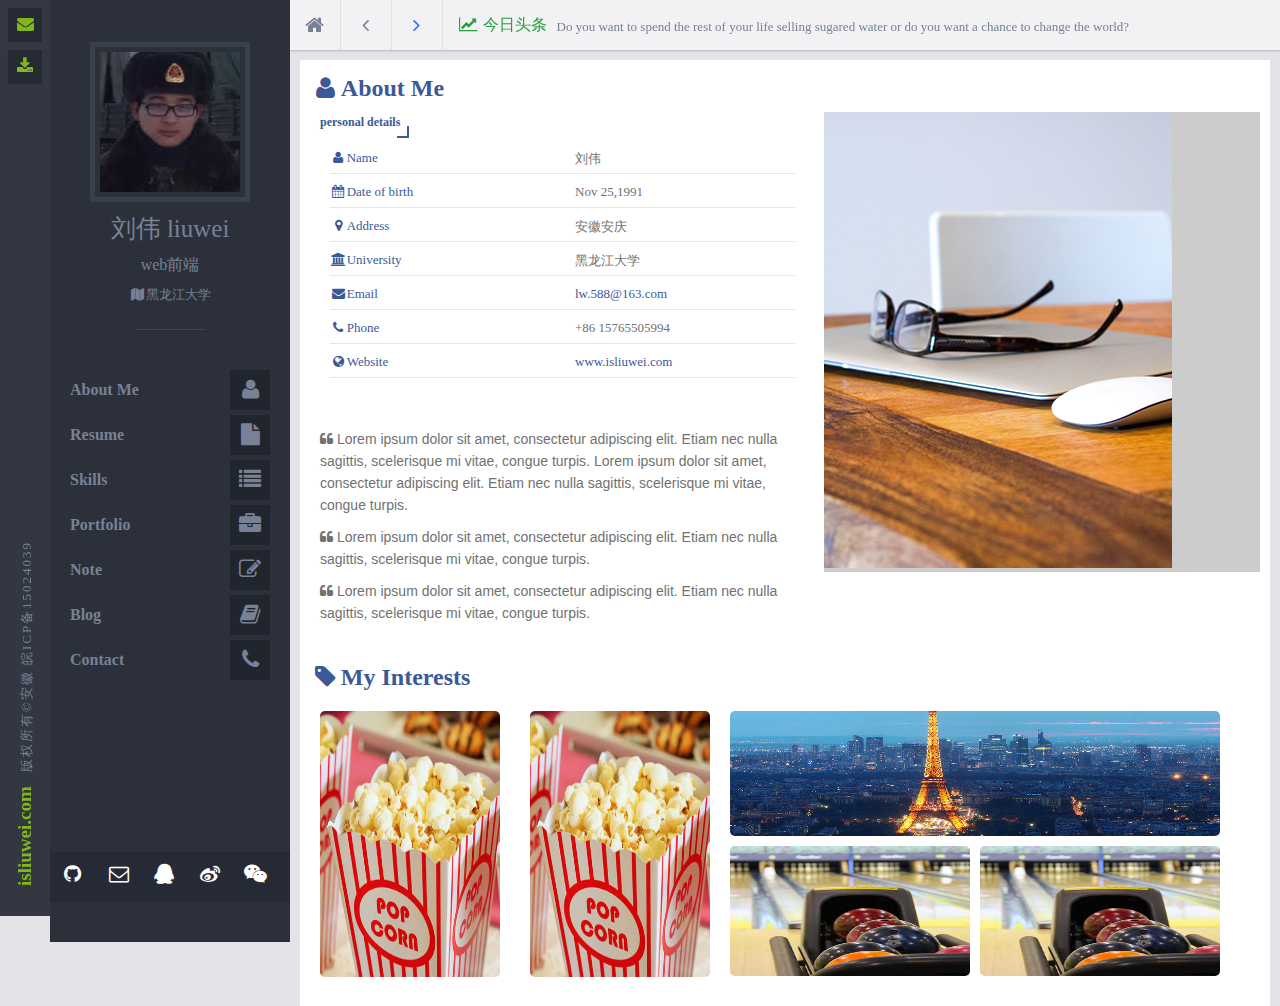
<file: isliuwei/index.html>
<!DOCTYPE html>
<html lang="en">
<head>
	<meta charset="UTF-8">
	<title>首页</title>

	<!--[if lte IE 8]>
<p class="browsehappy">你正在使用<strong>过时</strong>的浏览器，Amaze UI 暂不支持。 请 <a href="http://browsehappy.com/" target="_blank">升级浏览器</a>
  以获得更好的体验！</p>
<![endif]-->


 	<!-- CSS | Style -->
    <!-- Credits: http://themeforest.net/user/FlexyCodes -->
    <link rel="stylesheet" type="text/css" href="css/index.css">

	<!-- CSS | font-awesome -->
    <!-- Credits: http://fortawesome.github.io/Font-Awesome/icons/ -->
	<link rel="stylesheet" type="text/css" href="css/font-awesome.min.css">


	<!--[if IE 8]>
<link rel="stylesheet" href="css/font-awesome-ie7.min.css">
<![endif]-->



</head>
<body>
	<!-- container -->
		<!-- Sidebar -->
		<div id="side-menu">
			<div class="side-tip">
				<a href="" class="contact-button"><i class="fa fa-envelope fa-fw"></i></a>
				<a href="" class="download-button"><i class="fa fa-download fa-fw"></i></a>
				<div class="side-content">
					<h3 class="domain-name">isliuwei.com</h3>
					<h4 class="domain-tip">版权所有©安徽 皖ICP备15024039</h4>
				</div>
			</div>

			<!-- Profile Image -->
			<div class="side-main">

				<!-- profile Image -->
				<div class="side-header">
					<div class="img-wrap">
						<img class="my-photo" src="image/my-photo.jpg" alt="" title="我的照片">
					</div>
					<div class="profile-info">
						<h1 class="myname">刘伟 liuwei</h1>
						<h4 class="career">web前端</h4>
						<h6 class="location"><i class="fa fa-map fa-fw"></i>黑龙江大学</h6>
					</div>	
				</div>
				<div class="separator-aside"></div>
				<!-- End Profile Image -->


				<!-- Nav Menu -->
				<div class="side-nav">
					<ul class="nav-list">
						<li><a href="#"><span class="menu-name">About Me</span><span class="menu-icon"><i class="fa fa-user fa-fw"></i></span></a></li>
						<li><a href="#"><span class="menu-name">Resume</span><span class="menu-icon"><i class="fa fa-file fa-fw"></i></span></a></li>
						<li><a href="#"><span class="menu-name">Skills</span><span class="menu-icon"><i class="fa fa-list fa-fw"></i></span></a></li>
						<li><a href="#"><span class="menu-name">Portfolio</span><span class="menu-icon"><i class="fa fa-briefcase fa-fw"></i></span></a></li>
						<li><a href="#"><span class="menu-name">Note</span><span class="menu-icon"><i class="fa fa-edit fa-fw"></i></span></a></li>
						<li><a href="#"><span class="menu-name">Blog</span><span class="menu-icon"><i class="fa fa-book fa-fw"></i></span></a></li>
						<li><a href="#"><span class="menu-name">Contact</span><span class="menu-icon"><i class="fa fa-phone fa-fw"></i></span></a></li>
					</ul>
				</div>
				<!-- End Nav Menu -->

				
				<!-- Social List -->
				<div class="side-footer">
					<ul class="social-list">
						<li><a class="github" href="#"><i class="fa fa-github fa-fw"></i></a></li>
						<li><a class="envelope" href="#"><i class="fa fa-envelope-o fa-fw"></i></a></li>
						<li><a class="qq" href="#"><i class="fa fa-qq fa-fw"></i></a></li>
						<li><a class="weibo" href="#"><i class="fa fa-weibo fa-fw"></i></a></li>
						<li><a class="weixin" href="#"><i class="fa fa-weixin fa-fw"></i></a></li>
					</ul>  	
				</div>
				<!-- End Social List -->
			</div>
		</div>

		<!-- End Sidebar -->

		<!-- Main Container -->
		<div id="main">
			<div class="main-header">
				<div class="main-scroller">
					<ul class="scroller-list">
						<li><a class="home-page" href="#"><i class="fa fa-home fa-fw"></i></a></li>
						<li><a class="pre-page" href="#"><i class="fa fa-angle-left fa-fw"></i></a></li>
						<li><a class="active next-page" href="#"><i class="fa fa-angle-right fa-fw"></i></a></li>
					</ul>
				</div>
				<div class="info-scroll">
					<span><i class="fa fa-line-chart fa-fw"></i>&nbsp;今日头条</span>
					<ul class="rolling-list">
						<li class="rolling-show"><a href="#">Do you want to spend the rest of your life selling sugared water or do you want a chance to change the world?</a></li>
						<li><a href="#">Do you want to spend the rest of your life selling sugared water or do you want a chance to change the world?</a></li>
						<li><a href="#">Do you want to spend the rest of your life selling sugared water or do you want a chance to change the world?</a></li>
						<li><a href="#">Do you want to spend the rest of your life selling sugared water or do you want a chance to change the world?</a></li>
						<li><a href="#">Do you want to spend the rest of your life selling sugared water or do you want a chance to change the world?</a></li>
						<li><a href="#">Do you want to spend the rest of your life selling sugared water or do you want a chance to change the world?</a></li>
					</ul>
				</div>	
			</div>
			
		</div>



		<!-- <div id="welcome" class="page-wrap">
			<h1>WELCOME TO M ISLIUWEI.COMssssxxxxxxsssxxxxxxxxxxxxxxxxxxxxxxxxxx</h1>
			<img src="image/img.png" alt="">

		</div> -->
		<div id="about-me" class="page-wrap">
			<div class="about-title">
				<h2><i class="fa fa-user fa-fw"></i>About Me</h2>
			</div>

			<div class="personal-info">
				<h3>personal details</h3>
				<ul class="personal-list">
					<li><i class="fa fa-user fa-fw"></i><label>Name</label><span class="value">刘伟</span></li>
					<li><i class="fa fa-calendar fa-fw"></i><label>Date of birth</label><span class="value">Nov 25,1991</span></label></li>
					<li><i class="fa fa-map-marker fa-fw"></i><label>Address</label><span class="value">安徽安庆</span></li>
					<li><i class="fa fa-university fa-fw"></i><label>University</label><span class="value">黑龙江大学</span></li>
					<li><i class="fa fa-envelope fa-fw"></i><label>Email</label><span class="value"><a href="mailto:lw.588@163.com">lw.588@163.com</a></span></li>
					<li><i class="fa fa-phone fa-fw"></i><label>Phone</label><span class="value">+86 15765505994</span></li>
					<li><i class="fa fa-globe fa-fw"></i><label>Website</label><span class="value"><a href="http://www.isliuwei.com" target="blank">www.isliuwei.com</a></span></li>
				</ul>
				<p style="margin-top:50px;">
		        <i class="fa fa-quote-left"></i>       
		        Lorem ipsum dolor sit amet, consectetur adipiscing elit. Etiam nec nulla sagittis, scelerisque mi vitae, congue turpis. Lorem ipsum dolor sit amet, consectetur adipiscing elit. Etiam nec nulla sagittis, scelerisque mi vitae, congue turpis.
	    		</p>
			    <p>
		        <i class="fa fa-quote-left"></i>       
		        Lorem ipsum dolor sit amet, consectetur adipiscing elit. Etiam nec nulla sagittis, scelerisque mi vitae, congue turpis. 
			    </p>
			    <p>
		        <i class="fa fa-quote-left"></i>       
		        Lorem ipsum dolor sit amet, consectetur adipiscing elit. Etiam nec nulla sagittis, scelerisque mi vitae, congue turpis. 
			    </p>
			</div>
			
			<div class="photo-show">
				<img src="image/about_1.jpg" alt="">
				<!-- <img src="image/about_2.png" alt="">
				<img src="image/about_3.png" alt="">
				<img src="image/about_3.png" alt="">
				<img src="image/about_3.png" alt=""> -->
			</div>

			<div class="interests-title">
				<h2><i class="fa fa-tag fa-fw"></i>My Interests</h2>
			</div>
			<div class="interests-img">
				<div class="interests-watch">
					<img src="image/inter_01.jpg" alt="">	
				</div>
				<div class="interests-tennis">
					<img src="image/inter_01.jpg" alt="">	
				</div>
				<div class="interests-travel">
					<img src="image/inter_03.jpg" alt="">	
				</div>
				<div class="interests-cycle">
					<img src="image/inter_02.jpg" alt="">	
				</div>
				<div class="interests-cycle1">
					<img src="image/inter_02.jpg" alt="">	
				</div>
				
			</div>
		</div>


	

		

	
</body>
</html>
</file>
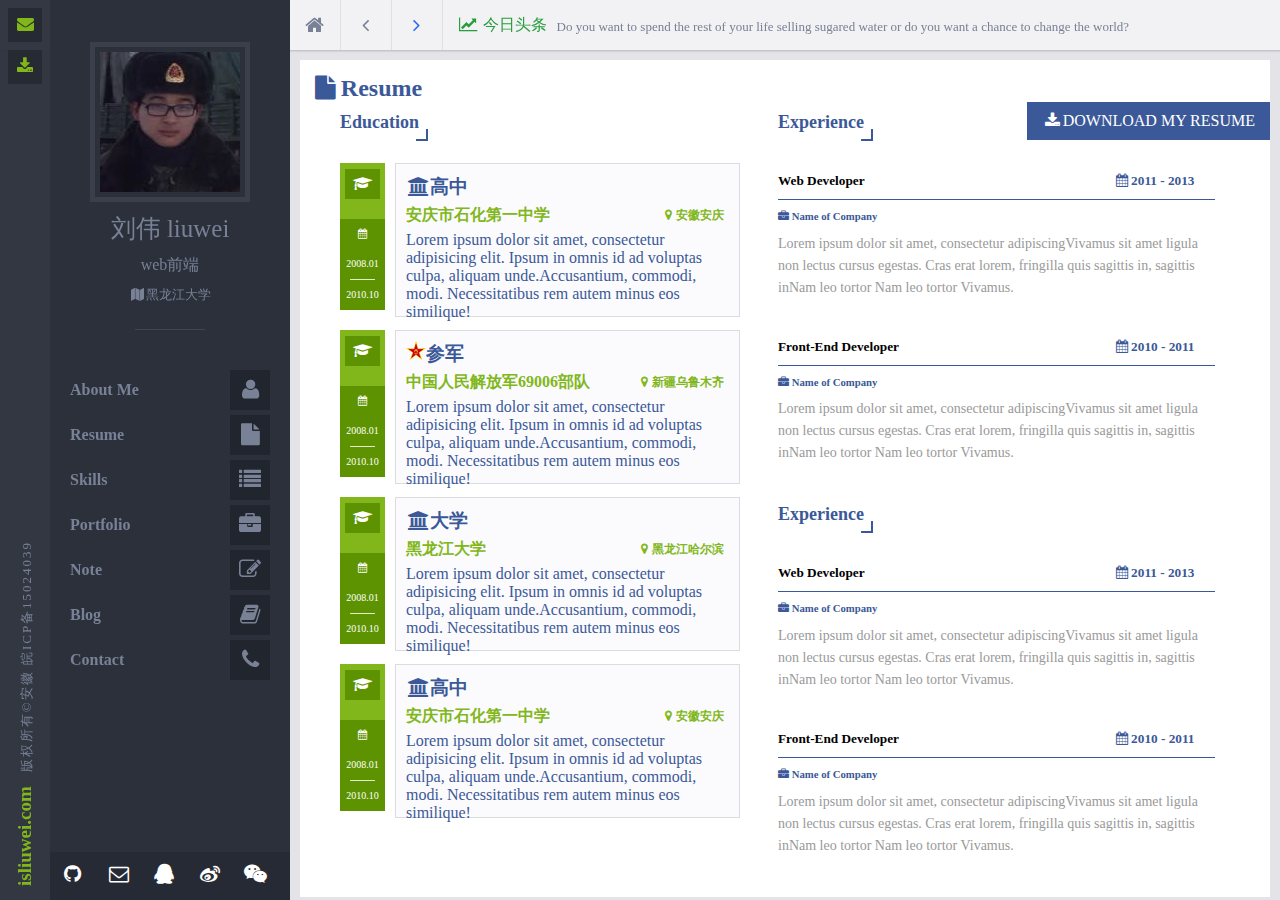
<file: isliuwei/resume.html>
<!DOCTYPE html>
<html lang="en">
<head>
	<meta charset="UTF-8">
	<title>RESUME</title>

	<!--[if lte IE 8]>
<p class="browsehappy">你正在使用<strong>过时</strong>的浏览器，Amaze UI 暂不支持。 请 <a href="http://browsehappy.com/" target="_blank">升级浏览器</a>
  以获得更好的体验！</p>
<![endif]-->


 	<!-- CSS | Style -->
    <!-- Credits: http://themeforest.net/user/FlexyCodes -->
    <link rel="stylesheet" type="text/css" href="css/index.css">
    <link rel="stylesheet" type="text/css" href="css/resume.css">

	<!-- CSS | font-awesome -->
    <!-- Credits: http://fortawesome.github.io/Font-Awesome/icons/ -->
	<link rel="stylesheet" type="text/css" href="css/font-awesome.min.css">


	<!--[if IE 8]>
<link rel="stylesheet" href="css/font-awesome-ie7.min.css">
<![endif]-->



</head>
<body>
	<!-- container -->
		<!-- Sidebar -->
		<div id="side-menu">
			<div class="side-tip">
				<a href="" class="contact-button"><i class="fa fa-envelope fa-fw"></i></a>
				<a href="" class="download-button"><i class="fa fa-download fa-fw"></i></a>
				<div class="side-content">
					<h3 class="domain-name">isliuwei.com</h3>
					<h4 class="domain-tip">版权所有©安徽 皖ICP备15024039</h4>
				</div>
			</div>

			<!-- Profile Image -->
			<div class="side-main">

				<!-- profile Image -->
				<div class="side-header">
					<div class="img-wrap">
						<img class="my-photo" src="image/my-photo.jpg" alt="" title="我的照片">
					</div>
					<div class="profile-info">
						<h1 class="myname">刘伟 liuwei</h1>
						<h4 class="career">web前端</h4>
						<h6 class="location"><i class="fa fa-map fa-fw"></i>黑龙江大学</h6>
					</div>	
				</div>
				<div class="separator-aside"></div>
				<!-- End Profile Image -->


				<!-- Nav Menu -->
				<div class="side-nav">
					<ul class="nav-list">
						<li><a href="#"><span class="menu-name">About Me</span><span class="menu-icon"><i class="fa fa-user fa-fw"></i></span></a></li>
						<li><a href="#"><span class="menu-name">Resume</span><span class="menu-icon"><i class="fa fa-file fa-fw"></i></span></a></li>
						<li><a href="#"><span class="menu-name">Skills</span><span class="menu-icon"><i class="fa fa-list fa-fw"></i></span></a></li>
						<li><a href="#"><span class="menu-name">Portfolio</span><span class="menu-icon"><i class="fa fa-briefcase fa-fw"></i></span></a></li>
						<li><a href="#"><span class="menu-name">Note</span><span class="menu-icon"><i class="fa fa-edit fa-fw"></i></span></a></li>
						<li><a href="#"><span class="menu-name">Blog</span><span class="menu-icon"><i class="fa fa-book fa-fw"></i></span></a></li>
						<li><a href="#"><span class="menu-name">Contact</span><span class="menu-icon"><i class="fa fa-phone fa-fw"></i></span></a></li>
					</ul>
				</div>
				<!-- End Nav Menu -->

				
				<!-- Social List -->
				<div class="side-footer">
					<ul class="social-list">
						<li><a class="github" href="#"><i class="fa fa-github fa-fw"></i></a></li>
						<li><a class="envelope" href="#"><i class="fa fa-envelope-o fa-fw"></i></a></li>
						<li><a class="qq" href="#"><i class="fa fa-qq fa-fw"></i></a></li>
						<li><a class="weibo" href="#"><i class="fa fa-weibo fa-fw"></i></a></li>
						<li><a class="weixin" href="#"><i class="fa fa-weixin fa-fw"></i></a></li>
					</ul>  	
				</div>
				<!-- End Social List -->
			</div>
		</div>

		<!-- End Sidebar -->

		<!-- Main Container -->
		<div id="main">
			<div class="main-header">
				<div class="main-scroller">
					<ul class="scroller-list">
						<li><a class="home-page" href="#"><i class="fa fa-home fa-fw"></i></a></li>
						<li><a class="pre-page" href="#"><i class="fa fa-angle-left fa-fw"></i></a></li>
						<li><a class="active next-page" href="#"><i class="fa fa-angle-right fa-fw"></i></a></li>
					</ul>
				</div>
				<div class="info-scroll">
					<span><i class="fa fa-line-chart fa-fw"></i>&nbsp;今日头条</span>
					<ul class="rolling-list">
						<li class="rolling-show"><a href="#">Do you want to spend the rest of your life selling sugared water or do you want a chance to change the world?</a></li>
						<li><a href="#">Do you want to spend the rest of your life selling sugared water or do you want a chance to change the world?</a></li>
						<li><a href="#">Do you want to spend the rest of your life selling sugared water or do you want a chance to change the world?</a></li>
						<li><a href="#">Do you want to spend the rest of your life selling sugared water or do you want a chance to change the world?</a></li>
						<li><a href="#">Do you want to spend the rest of your life selling sugared water or do you want a chance to change the world?</a></li>
						<li><a href="#">Do you want to spend the rest of your life selling sugared water or do you want a chance to change the world?</a></li>
					</ul>
				</div>	
			</div>
			
		</div>



		


		<div id="resume" class="page-wrap">
			<div class="resume-title">
				<h2><i class="fa fa-file fa-fw"></i>Resume</h2>
				<a href="#" class="download-button"><i class="fa fa-download fa-fw"></i>DOWNLOAD MY RESUME</a>
				
				
			</div>
			<div class="resume-content">
				<h3 class="resume-title">Education</h3>
				<ul class="resume-item">
					<li>
						<div class="resume-tip">
							<div class="resume-tag">
								<span><i class="fa fa-graduation-cap fa-fw"></i></span>
							</div>
							<div class="resume-data">
								<span><i class="fa fa-calendar fa-fw"></i></span>
								<span>2008.01</span>
	                            <div class="separator"></div>
	                            <span>2010.10</span>
							</div>	
						</div>
						<div class="resume-detail">
							<h3 class="school-type"><i class="fa fa-university fa-fw"></i>高中</h3>
							<h4 class="school-name">安庆市石化第一中学<span class="school-location"><i class="fa fa-map-marker fa-fw"></i>安徽安庆</span></h4>
							<p>Lorem ipsum dolor sit amet, consectetur adipisicing elit. Ipsum in omnis id ad voluptas culpa, aliquam unde.Accusantium, commodi, modi. Necessitatibus rem autem minus eos similique! </p>
							       
                        </div>
					</li>
					<li>
						<div class="resume-tip">
							<div class="resume-tag">
								<span><i class="fa fa-graduation-cap fa-fw"></i></span>
							</div>
							<div class="resume-data">
								<span><i class="fa fa-calendar fa-fw"></i></span>
								<span>2008.01</span>
	                            <div class="separator"></div>
	                            <span>2010.10</span>
							</div>	
						</div>
						<div class="resume-detail army-bg">
							<h3 class="army">参军</h3>
							<h4 class="school-name">中国人民解放军69006部队<span class="school-location"><i class="fa fa-map-marker fa-fw"></i>新疆乌鲁木齐</span></h4>
							<p>Lorem ipsum dolor sit amet, consectetur adipisicing elit. Ipsum in omnis id ad voluptas culpa, aliquam unde.Accusantium, commodi, modi. Necessitatibus rem autem minus eos similique! </p>

							       
                        </div>
					</li>
					<li>
						<div class="resume-tip">
							<div class="resume-tag">
								<span><i class="fa fa-graduation-cap fa-fw"></i></span>
							</div>
							<div class="resume-data">
								<span><i class="fa fa-calendar fa-fw"></i></span>
								<span>2008.01</span>
	                            <div class="separator"></div>
	                            <span>2010.10</span>
							</div>	
						</div>
						<div class="resume-detail">
							<h3 class="school-type"><i class="fa fa-university fa-fw"></i>大学</h3>
							<h4 class="school-name">黑龙江大学<span class="school-location"><i class="fa fa-map-marker fa-fw"></i>黑龙江哈尔滨</span></h4>
							<p>Lorem ipsum dolor sit amet, consectetur adipisicing elit. Ipsum in omnis id ad voluptas culpa, aliquam unde.Accusantium, commodi, modi. Necessitatibus rem autem minus eos similique! </p>       
                        </div>
					</li>
					<li>
						<div class="resume-tip">
							<div class="resume-tag">
								<span><i class="fa fa-graduation-cap fa-fw"></i></span>
							</div>
							<div class="resume-data">
								<span><i class="fa fa-calendar fa-fw"></i></span>
								<span>2008.01</span>
	                            <div class="separator"></div>
	                            <span>2010.10</span>
							</div>	
						</div>
						<div class="resume-detail">
							<h3 class="school-type"><i class="fa fa-university fa-fw"></i>高中</h3>
							<h4 class="school-name">安庆市石化第一中学<span class="school-location"><i class="fa fa-map-marker fa-fw"></i>安徽安庆</span></h4>
							<p>Lorem ipsum dolor sit amet, consectetur adipisicing elit. Ipsum in omnis id ad voluptas culpa, aliquam unde.Accusantium, commodi, modi. Necessitatibus rem autem minus eos similique! </p>
                        </div>
					</li>
				</ul>
			</div>

			<div class="experience-content">
				<h3 class="experience-title">Experience</h3>
				<ul class="experience-list">
					<li>
						<h5>Web Developer <span class="duration"><i class="fa fa-calendar color"></i> 2011 - 2013</span></h5>
		                <h6><span class="fa fa-briefcase"></span> Name of Company</h6>
		                <p>Lorem ipsum dolor sit amet, consectetur adipiscingVivamus sit amet ligula non lectus cursus egestas. Cras erat lorem, fringilla quis sagittis in, sagittis inNam leo tortor Nam leo tortor Vivamus.</p>
					</li>
					<li>
						<h5>Front-End Developer <span class="duration"><i class="fa fa-calendar color"></i> 2010 - 2011</span></h5>
		                <h6><span class="fa fa-briefcase"></span> Name of Company</h6>
		                <p>Lorem ipsum dolor sit amet, consectetur adipiscingVivamus sit amet ligula non lectus cursus egestas. Cras erat lorem, fringilla quis sagittis in, sagittis inNam leo tortor Nam leo tortor Vivamus.</p>
					</li>
				</ul>
			</div>

			<div class="award-content">
				<h3 class="award-title">Experience</h3>
				<ul class="award-list">
					<li>
						<h5>Web Developer <span class="duration"><i class="fa fa-calendar color"></i> 2011 - 2013</span></h5>
		                <h6><span class="fa fa-briefcase"></span> Name of Company</h6>
		                <p>Lorem ipsum dolor sit amet, consectetur adipiscingVivamus sit amet ligula non lectus cursus egestas. Cras erat lorem, fringilla quis sagittis in, sagittis inNam leo tortor Nam leo tortor Vivamus.</p>
					</li>
					<li>
						<h5>Front-End Developer <span class="duration"><i class="fa fa-calendar color"></i> 2010 - 2011</span></h5>
		                <h6><span class="fa fa-briefcase"></span> Name of Company</h6>
		                <p>Lorem ipsum dolor sit amet, consectetur adipiscingVivamus sit amet ligula non lectus cursus egestas. Cras erat lorem, fringilla quis sagittis in, sagittis inNam leo tortor Nam leo tortor Vivamus.</p>
					</li>
				</ul>
			</div>
		</div>


		

		

		
<script src="js/jquery-1.11.3.min.js"></script>

</script>
	
</body>
</html>
</file>
<file: isliuwei/css/index.css>
/*--------------------------------------------------
----------------------- index styles ----------------
---------------------------------------------------*/


/*----------样式重置----------*/

*{
	margin: 0;
	padding: 0;
}

a{
	text-decoration: none;
    color: #000;
}

ul,ol{
	list-style-type: none;
}

img{
	border: 0;
}


.icon{

}

body{
    /*font-family: 'Raleway', 'Calibri', Arial, sans-serif;*/
    background: #E4E4E8;
    /*color: #606777;*/
    /*-webkit-font-smoothing: antialiased;*/
}



/*-----------------------------------*/
/*------------  Siderbar  -----------*/
/*-----------------------------------*/





#side-menu{
    position: relative;
}
#side-menu .side-tip{
	width: 50px;
    height: 100%;
    display: block;
    position: fixed;
    background: rgba(43, 48, 59, 0.96);
    z-index: 999;
    padding: 8px 0;
    text-align: center;
}

#side-menu .side-tip a{
	color: #81B71A;
	width: 34px;
    height: 34px;
    display: inline-block;
    line-height: 34px;
    text-align: center;
    background: rgba(33, 37, 45, 0.73);
    margin-bottom: 8px;
    font-size: 17px;
    cursor: pointer;
}
#side-menu .side-tip a:hover{
	color: rgba(33, 37, 45, 0.73);
	background: #81B71A;
	border-radius: 5px;
	webkit-transition: all .5s ease;
    -moz-transition: all .5s ease;
    -o-transition: all .5s ease;
    transition: all .5s ease;

}

#side-menu .side-content{
	width: 500px;
    height: 50px;
    position: absolute;
    left: -225px;
    bottom: 235px;
    line-height: 50px;
    text-align: left;
	-webkit-transform: rotate(-90deg);
    -moz-transform: rotate(-90deg);
    -ms-transform: rotate(-90deg);
    -o-transform: rotate(-90deg);
    transform: rotate(-90deg);
}

#side-menu .side-content .domain-name{
	color: #81B71A;
	display: inline;
	font-size: 19px;
	margin: 0 10px 0 20px;
}
#side-menu .side-content .domain-tip{
	display: inline;
	font-weight: 300;
    font-size: 13px;
    text-transform: uppercase;
    letter-spacing: 2px;
    color: #788195;
}


#side-menu .side-main{
	position: fixed;
    z-index: 999;
    color: #788195;
    width: 240px;
    height: 100%;
    left: 50px;
    top: 0px;
    background: #2b303b;
    padding-top: 42px;
}

#side-menu .side-main .side-header{
	text-align: center;
}

#side-menu .side-main .my-photo{
	width: 140px;
	height: 140px;
	padding: 5px;
	
}

#side-menu .side-main .img-wrap{
	width: 150px;
    height: 150px;
    border: 5px solid rgba(120, 129, 149, 0.19);
    margin: 0 auto;
}

#side-menu .profile-info{
	margin-top: 10px;
}
#side-menu .profile-info h1{
	font-size: 25px;
	font-weight: 300;
	text-align: center;
}
#side-menu .profile-info h4{
	font-size: 16px;
	font-weight: 300;
	margin: 10px 0;
	text-align: center;
}
#side-menu .profile-info h6{
	text-align: center;
    font-size: 13px;
    font-weight: 300;
    margin: 7px 0;
    text-align: center;
}
#side-menu .separator-aside{
    display: block;
    border-top: 1px solid #606777;
    height: 0;
    margin: 25px 0;
    margin-left: auto;
    margin-right: auto;
    width: 70px;
    opacity: 0.4;
}
#side-menu .side-nav{
    overflow: scroll;

}
#side-menu .side-nav li{
    width: 240px;
    height: 40px;
    line-height: 40px;
    
}
#side-menu .side-nav li a{
    display: block;
    width: 200px;
    height: 40px;
    line-height: 40px;
    padding: 10px 20px;
    color: #788195;
    font-weight: 900;
    margin: 5px 0;
}
#side-menu .side-nav li a:hover{
    color: #fff;
    font-size: 20px;
    webkit-transition: all .3s ease;
    -moz-transition: all .3s ease;
    -o-transition: all .3s ease;
    transition: all .3s ease;

}
#side-menu .side-nav .menu-name{
    float: left;
}
#side-menu .side-nav .menu-icon{
    float: right;
    width: 40px;
    height: 40px;
    line-height: 40px;
    display: block;
    background: #ccc;
    text-align: center;
    background: #21252d;
    color: #788195;
    font-size: 22px;
    float: right;
}
#side-menu .side-nav li a:hover .menu-icon{
    background: #788195;
    color: #2b303b;
    border-radius: 5px;
    webkit-transition: all .5s ease;
    -moz-transition: all .5s ease;
    -o-transition: all .5s ease;
    transition: all .5s ease;
}
.side-footer .social-list a{
    width: 40px;
    height: 40px;
    font-size: 20px;
    color: #fff;
    text-align: center;
    padding: 2px;

}
.side-footer .social-list a:hover{
    font-size: 22px;
    border-radius: 5px;
    webkit-transition: all .3s ease;
    -moz-transition: all .3s ease;
    -o-transition: all .3s ease;
    transition: all .3s ease;
}
.side-footer .social-list .github:hover{
    background: #289D3E;
    color: #fff;
}
.side-footer .social-list .envelope:hover{
    background: #3169F5;
    color: #fff;
}
.side-footer .social-list .qq:hover{
    background: #70CEF9;
    color: #fff;
}
.side-footer .social-list .weibo:hover{
    background: #FFC72C;
    /*color: #F10013;*/
    color: #E52A22;

}
.side-footer .social-list .weixin:hover{
    background: #81B71A;
    color: #fff;
}
.side-footer .social-list li{
    float: left;
    margin: 0 8px;
}
.side-footer{
    position: absolute;
    bottom: 40px;
    height: 50px;
    width: 100%;
    line-height: 44px;
    text-align: center;
    background: #262A34;
}




/*-----------------------------------*/
/*----------  Main Header  ----------*/
/*-----------------------------------*/


#main .main-header{
    height: 50px;
    line-height: 50px;
    margin: 0 auto;
    width: 100%;
    background: #f2f2f4;
    padding-left: 290px;
    position: fixed;
    z-index: 998;
    top: 0;
    left: 0;
    right: 0;
    webkit-box-shadow: 0 1px 2px rgba(0, 0, 0, 0.2);
    -moz-box-shadow: 0 1px 2px rgba(0, 0, 0, 0.2);
    -ms-box-shadow: 0 1px 2px rgba(0, 0, 0, 0.2);
    -o-box-shadow: 0 1px 2px rgba(0, 0, 0, 0.2);
    box-shadow: 0 1px 2px rgba(0, 0, 0, 0.2);
}

#main .main-header li{
    float: left;
}

#main .main-header .scroller-list a{
    font-size: 20px;
    line-height: 50px;
    height: 50px;
    width: 50px;
    color: #788195;
    font-size: 20px;
    text-align: center;
    display: block;
    border-right: 1px solid #DFDFDF;
    cursor: pointer;
}

#main .main-scroller a.active{
    color: #3169F5;
}

#main .main-scroller a:hover{
    color: #3169F5;
    font-size: 25px;
}

#main .info-scroll span{
    color: #289D3E;
    padding-left: 15px;
    padding-right: 10px;
    float: left;
}

#main .rolling-list{
    overflow: hidden;
    position: relative;
    height: 50px;
    line-height: 50px;
    margin-right: 22px;   
}
#main .rolling-list li{
    display: none;
    float: left; 
    margin-right: 22px;   
}
#main .rolling-list a{
    color: #788195;
    padding-top: 2px;
    font-size: 13px;
    display: block;
}
#main .rolling-list .rolling-show{
    display: block;
}
/*.wrap{
    margin: 60px auto;
}*/

.page-wrap{
    position: absolute;
    top: 50px;
    left: 290px;
    margin: 10px;
    /*width: 100%;
    height: 100%;*/
    width: 970px;
    background: #fff;
}



#about-me .personal-info{
    width: 50%;
    float: left;
    padding-left: 20px;
}
#about-me .personal-list{
    margin-top: 20px;
}
#about-me .personal-list li{
    margin: 10px;
    padding-bottom: 2px;
    color: #717171;
    display: block;
    font-size: 13px;
    border-bottom: 1px solid #e6e6e6;
}
#about-me .personal-list i{
    color: #3B5998;
}
#about-me .personal-list label{
    display: inline-block;
    margin-bottom: 5px;
    color: #3B5998;
}
#about-me .about-title{
    padding: 15px 10px 10px 10px;  
}
#about-me .about-title h2{
    color: #3B5998
}
#about-me .personal-info h3{
    padding: 9px 9px 9px 0;
    display: inline;
    color: #3B5998;
    font-size: 12px;
    position: relative;
}
#about-me .personal-info h3:after {
    border-bottom: 2px solid;
    border-right: 2px solid;
    right: 0;
    bottom: 0;
    content: "";
    position: absolute;
    height: 10px;
    width: 10px;
}
#about-me .personal-list .value{
    display: inline-block;
    width: 220px;
    text-align: left;
    float: right;
}
#about-me .personal-list a{
    color: #3B5998;
}



#about-me .photo-show{
    width: 45%;
    height: 460px;
    margin-right: 10px;
    background: #ccc;
    float: right;
}
#about-me .personal-info p{
    color: #717171;
    margin-bottom: 10px;
    font-size: 14px;
    line-height: 22px;
    text-align: left;
    font-family: 'Lato', sans-serif;
}



#about-me .interests-title{
    color: #3B5998;
    padding-top: 30px;
    padding-left: 10px;
    padding-bottom: 20px;
    clear: both;
}


#about-me .interests-watch,.interests-tennis{
    margin-left: 10px;
    width: 200px;
    height: 295px;
    float: left;
    text-align: center;
    position: relative;
}
#about-me .interests-watch img,.interests-tennis img{
    width: 90%;
    height: 90%;
    cursor: pointer;
}
#about-me .interests-travel{
    margin-left: 10px;
    margin-bottom: 10px;
    width: 490px;
    height: 125px;
    float: left;
    position: relative;
}
#about-me .interests-travel img{
    width: 100%;
    height: 100%;
    cursor: pointer;
}
#about-me .interests-cycle,.interests-cycle1{
    width: 240px;
    height: 130px;
    float: left;
    margin-left: 10px;
    position: relative;
}
#about-me .interests-cycle img,.interests-cycle1 img{
    width: 100%;
    height: 100%;
    cursor: pointer;
}
#about-me .interests-img img{
    border-radius: 5px;
}




#resume{
    clear: both;
}
</file>
<file: isliuwei/css/resume.css>
/*-----------------------------------*/
/*------------   Resume   -----------*/
/*-----------------------------------*/

#resume .resume-title{
    padding: 15px 10px 10px 10px;  
}
#resume .resume-title h2{
    color: #3B5998;
}
#resume .download-button{
	position: fixed;
	color: #fff;
	right: 10px;
	display: inline-block;
	background: #3B5998;
	padding: 10px 15px;
} 
#resume .download-button:hover{
	border-radius: 5px;
	background: #81B71A;
	color: #fff;
	border-radius: 10px 0 10px 0;
}





#resume .resume-content{
    float: left;
    padding-left: 40px;
    width: 40%;
}
#resume .resume-content .resume-title{
    padding: 9px 9px 9px 0;
    display: inline;
    color: #3B5998;
    font-size: 18px;
    position: relative;
}
#resume .resume-content .resume-title:after{
    border-bottom: 2px solid;
    border-right: 2px solid;
    right: 0;
    bottom: 0;
    content: "";
    position: absolute;
    height: 10px;
    width: 10px;
}

#resume .resume-item{
	margin-top: 30px;
	width: 400px;
	
}
#resume .resume-item li{
	position: relative;
}

#resume .resume-item .resume-tip{
	width: 45px;
    height: 100%;
    font-size: 15px;
    line-height: 30px;
	position: relative;
    margin-bottom: 20px;
    background: #81B71A;
} 
#resume .resume-tag{
	width: 45px;
    height: 100%;
    font-size: 15px;
    line-height: 30px;
    color: #fff;
    text-align: center;
    margin-bottom: 20px;
    background: #81B71A;
    border-top: 1px solid #81B71A;
}
#resume .resume-tag span{
	display: block;
	margin: 5px;

	background: #5D9300;
}
#resume .resume-item .resume-data{
	font-size: 10px;
	text-align: center;
	color: #fff;
	background: #5D9300;

}

#resume .resume-data .separator{
	display: block;
    border-top: 1px solid rgba(255, 255, 255, 0.82);
    height: 0;
    margin: 0 auto;
    width: 25px;
}

#resume .resume-item .resume-detail{
	position: absolute;
	top: 0px;
	left: 55px;
    background: rgba(248, 249, 251, 0.6);
    padding: 10px;
    border: 1px solid #DBDBE0;
}
#resume .resume-detail{
	height: 132px;
	color: #3B5998;
}
/*#resume .army-bg{
	background: url(../image/69006.png) no-repeat;

}*/
#resume .resume-detail .army{
	text-indent: 20px;
	background: url(../image/css-sprite.png) no-repeat;
}
#resume .resume-detail .school-name{
	color: #81B71A;
	margin: 5px 0;
}
#resume .resume-detail .school-location{
	float: right;
    text-align: center;
    font-size: 12px;
    padding: 2px 5px;    
}



#resume .experience-content,.award-content{
    float: left;
    padding-left: 50px;
    width: 45%;
}
#resume .experience-content .experience-title,.award-content .award-title{
    padding: 9px 9px 9px 0;
    display: inline;
    color: #3B5998;
    font-size: 18px;
    position: relative;
}
#resume .experience-content .experience-title:after,.award-content .award-title:after{
    border-bottom: 2px solid;
    border-right: 2px solid;
    right: 0;
    bottom: 0;
    content: "";
    position: absolute;
    height: 10px;
    width: 10px;
}
#resume .experience-list,.award-list{
	position: relative;
	margin-top: 20px;
	margin-bottom: 40px;
}
#resume .experience-list li,.award-list li{
	margin-top: 40px;
}
#resume .experience-list li h5,.award-list li h5{
	padding-bottom: 10px;
	border-bottom: 1px solid #3B5998;
}
#resume .experience-list li h6,.award-list li h6{
	color: #3B5998;
	margin: 10px 0 10px 0;
}
#resume .experience-list li p,.award-list li p{
	font-size: 14px;
    line-height: 22px;
    text-align: left;
    margin: 0;
    color: #999;
    /*font-family: 'Lato', sans-serif;*/
}
#resume .experience-list li .duration,.award-list li .duration{
	color: #3B5998;
	position: absolute;
	right: 20px;
}
</file>
